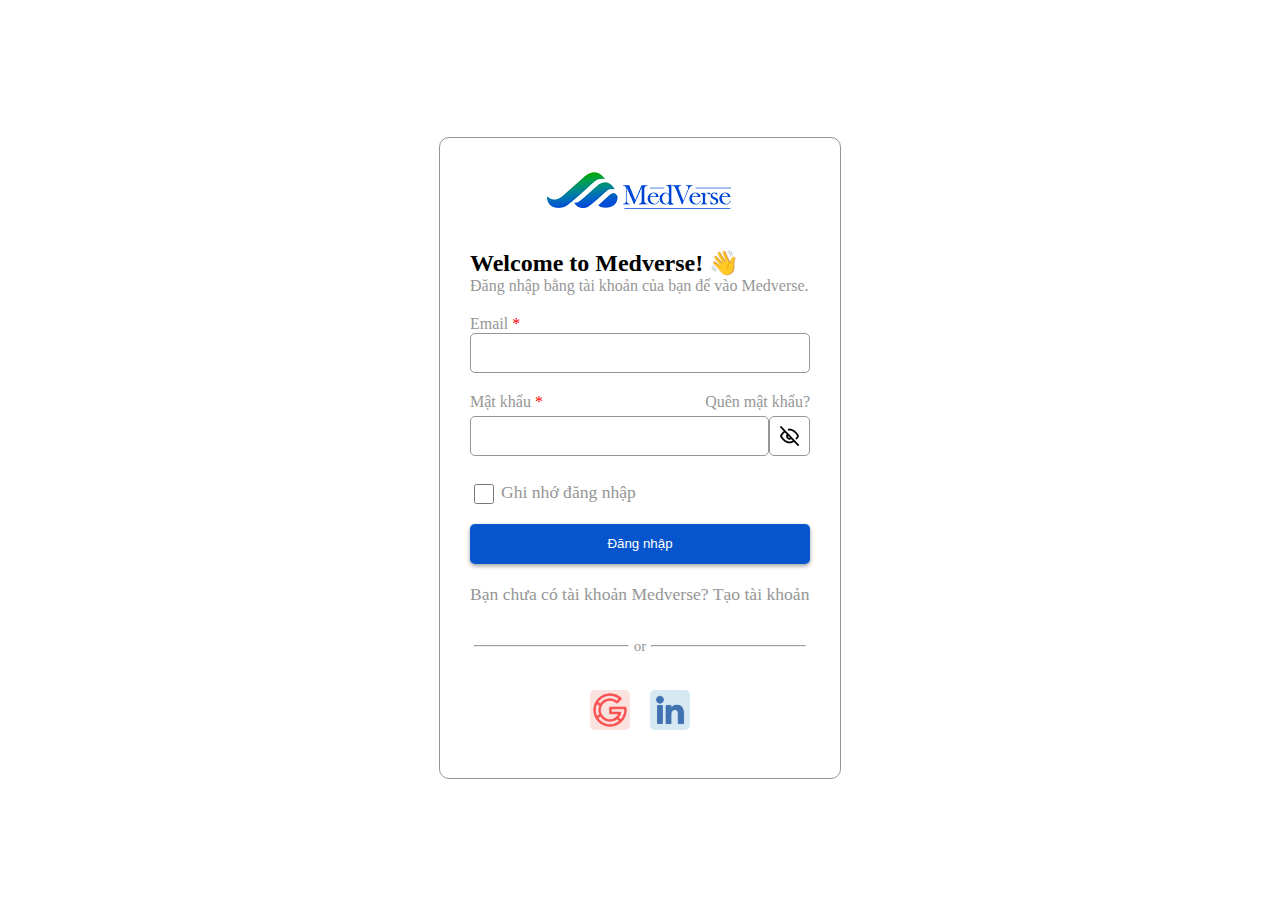
<file: index.html>
<!DOCTYPE html>
<html lang="en">

<head>
    <meta charset="UTF-8">
    <meta name="viewport" content="width=device-width, initial-scale=1.0">
    <title>Đăng nhập | Medverse Platform</title>
    <link rel="stylesheet" href="style.css">
    <script src="https://ajax.googleapis.com/ajax/libs/jquery/3.7.1/jquery.min.js"></script>
    <script src="script.js"></script>
</head>

<body>
    <form class="container-l">
        <div class="container">
            <div class="header">
                <img class="logo" src="Images/header.png" alt="">
            </div>
            <div class="welcome-msg">
                <h4 class="welcome-title">Welcome to Medverse! 👋</h4>
                <p class="welcome-text">Đăng nhập bằng tài khoản của bạn để vào Medverse.</p>
            </div>
            <div class="login-section">
                <div class="email-section">
                    <label for="email">Email <span>*</span></label>
                    <input type="email" name="email" id="email">
                </div>
                <div class="password-section">
                    <div class="password-title">
                        <label for="password">Mật khẩu <span>*</span></label>
                        <a href="http://">Quên mật khẩu?</a>
                    </div>
                    <div class="password-input">
                        <input type="password" name="password" id="password">
                        <div class="show-password">
                            <img src="Images/show.png" alt="" id="show-password">
                        </div>
                    </div>
                </div>
                <div class="confirm-section">
                    <input type="checkbox" name="remember" id="remember">
                    <label for="remember">Ghi nhớ đăng nhập</label>
                    <input type="submit" class="login-btn" value="Đăng nhập">
                </div>
                <div class="register">
                    <p>Bạn chưa có tài khoản Medverse?
                        <a href="register/register.html">Tạo tài khoản</a>
                    </p>
                </div>
                <div class="divider">
                    <hr class="line-before">
                    <p class="or">or</p>
                    <hr class="line-after">
                </div>
                <div class="third-party-login">
                    <div class="google">
                        <img src="Images/google.png" alt="">
                    </div>
                    <div class="linkedin">
                        <img src="Images/linkedin.png" alt="">
                    </div>
                </div>
            </div>
        </div>
    </form>
</body>

</html>
</file>
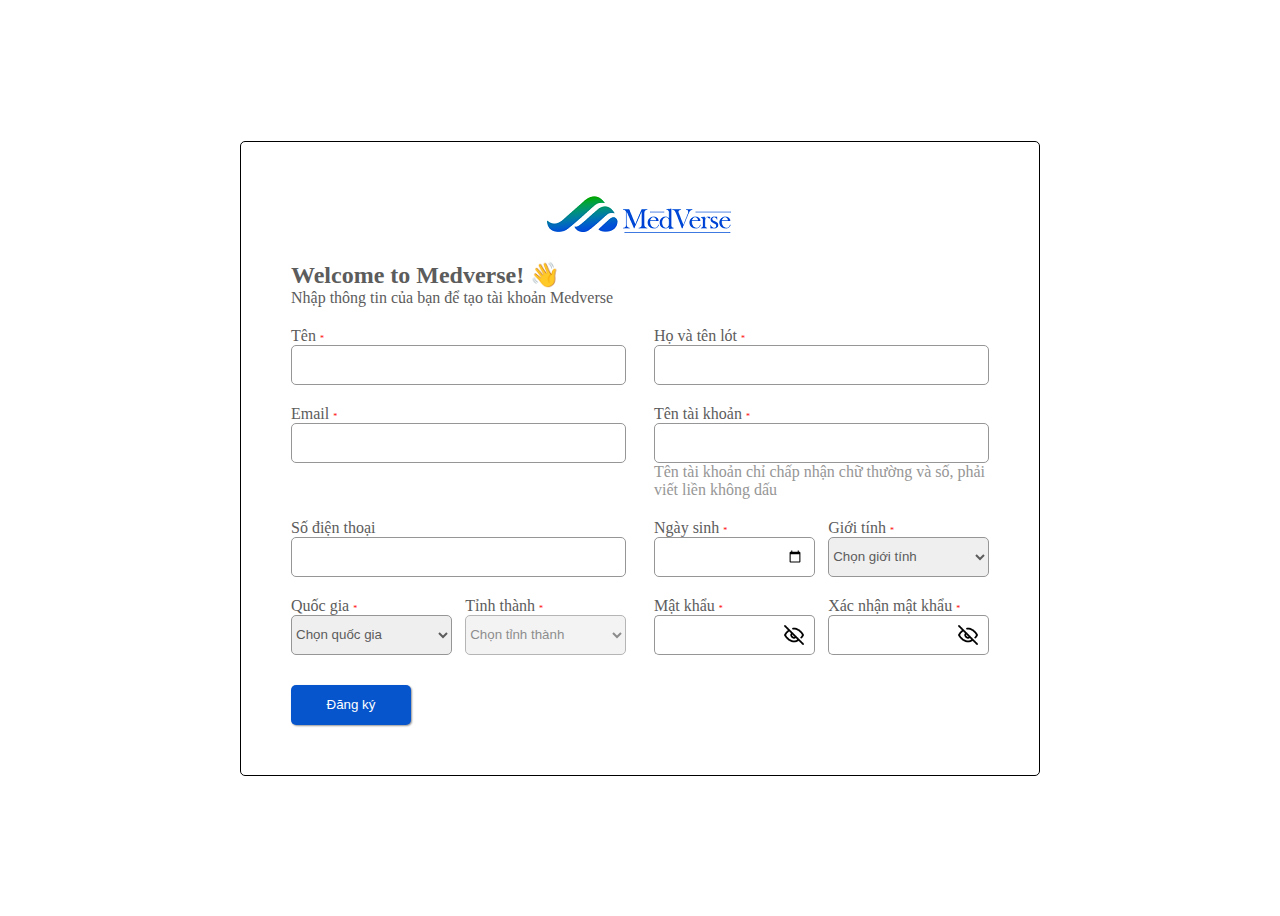
<file: register/register.html>
<!DOCTYPE html>
<html lang="en">

<head>
    <meta charset="UTF-8">
    <meta name="viewport" content="width=device-width, initial-scale=1.0">
    <title>Đăng ký | Medverse Platform</title>
    <link rel="stylesheet" href="style.css">
    <script src="https://ajax.googleapis.com/ajax/libs/jquery/3.7.1/jquery.min.js"></script>
    <script src="script.js"></script>
</head>

<body>
    <form class="container-l">
        <div class="container">
            <div class="header">
                <img class="logo" src="../Images/header.png" alt="">
            </div>
            <div class="welcome-msg">
                <h4 class="welcome-title">Welcome to Medverse! 👋</h4>
                <p class="welcome-text">Nhập thông tin của bạn để tạo tài khoản Medverse</p>
            </div>
            <div class="register-section">
                <div class="fname">
                    <label for="fname">Tên <span>*</span></label>
                    <input type="text" name="fname" id="fname">
                    <p id="check-fname"></p>
                </div>
                <div class="lname">
                    <label for="lname">Họ và tên lót <span>*</span></label>
                    <input type="text" name="lname" id="lname">
                    <p id="check-lname"></p>
                </div>
                <div class="email">
                    <label for="email">Email <span>*</span></label>
                    <input type="email" name="email" id="email">
                    <p id="check-email"></p>
                </div>
                <div class="username">
                    <label for="username">Tên tài khoản <span>*</span></label>
                    <input type="text" name="username" id="username">
                    <p id="notice">Tên tài khoản chỉ chấp nhận chữ thường và số, phải viết liền không dấu</p>
                    <p id="check-username"></p>
                </div>
                <div class="phone-number">
                    <label for="phone-number">Số điện thoại</label>
                    <input type="text" name="phone-number" id="phone-number">
                    <p id="check-phone-number"></p>
                </div>
                <div class="container-bdate-gender">
                    <div class="birthday">
                        <label for="birthday">Ngày sinh <span>*</span></label>
                        <input type="date" name="birthday" id="birthday" required>
                        <p id="check-birthday"></p>
                    </div>
                    <div class="gender">
                        <label for="gender">Giới tính <span>*</span></label>
                        <select name="gender" id="gender">
                            <option value="" disabled selected hidden>Chọn giới tính</option>
                            <option value="Nam">Nam</option>
                            <option value="Nữ">Nữ</option>
                            <option value="Khác">Khác</option>
                        </select>
                        <p id="check-gender"></p>
                    </div>
                </div>
                <div class="container-address">
                    <div class="country">
                        <label for="country">Quốc gia <span>*</span></label>
                        <select name="country" id="country">
                            <option value="" disabled selected hidden>Chọn quốc gia</option>
                            <option value="VN">Việt Nam</option>
                        </select>
                        <p id="check-country"></p>
                    </div>
                    <div class="province">
                        <label for="province">Tỉnh thành <span>*</span></label>
                        <select name="province" id="province" disabled>
                            <option value="" disabled selected hidden>Chọn tỉnh thành</option>
                            <option value="HaNoi">Hà Nội</option>
                            <option value="HaGiang">Hà Giang</option>
                            <option value="CaoBang">Cao Bằng</option>
                            <option value="BacKan">Bắc Kạn</option>
                            <option value="TuyenQuang">Tuyên Quang</option>
                        </select>
                        <p id="check-province"></p>
                    </div>
                </div>
                <div class="container-password">
                    <div class="password">
                        <label for="password">Mật khẩu <span>*</span></label>
                        <div class="password-input">
                            <input type="password" name="password" id="password">
                            <div class="show-password">
                                <img src="../Images/show.png" alt="" id="show-password">
                            </div>
                        </div>
                    </div>
                    <div class="confirm-password">
                        <label for="confirm-password">Xác nhận mật khẩu <span>*</span></label>
                        <div class="password-input">
                            <input type="password" name="confirm-password" id="confirm-password">
                            <div class="show-password">
                                <img src="../Images/show.png" alt="" id="show-password">
                            </div>
                        </div>
                    </div>
                    <p id="check-password"></p>
                    <p id="check-confirm-password"></p>
                </div>
                <div class="register-btn">
                    <input type="submit" value="Đăng ký" id="register-btn" class="hover">
                </div>
            </div>
        </div>
        </div>
    </form>
</body>

</html>
</file>
<file: style.css>
body {
    height: 100vh;
    color: rgb(150, 150, 150)
}

.container-l {
    display: flex;
    justify-content: center;
    align-items: center;
    height: 100%;
}

.container {
    margin: 0;
    align-self: center;
    border: 1px solid rgb(150, 150, 150);
    border-radius: 10px;
    min-height: 580px;
    max-width: 340px;
    padding: 30px;
}

.container>div {
    width: 100%;
}

.header{
    text-align: center;
}

.welcome-title {
    color: black;
    font-size: 1.5em;
    margin-bottom: 0px
}

.welcome-text {
    margin: 0px auto 20px;
}

#email {
    width: 100%;
}

.password-input,
.password-title {
    display: flex;
    width: 100%;
    justify-content: space-between;
    margin-bottom: 5px;
}

#password {
    width: 88%;
}

.show-password {
    width: 12%;
    border: 1px solid rgb(150, 150, 150);
    border-radius: 5px;
    height: 40px;
    box-sizing: border-box;
    display: flex;
}

.show-password:hover {
    cursor: pointer;
}

.show-password img{
    width:50%;
    margin: auto;
}

#email,
#password {
    border: 1px solid rgb(150, 150, 150);
    border-radius: 5px;
    padding: 10px;
    margin-bottom: 20px;
    height: 40px;
    box-sizing: border-box;
}

span{
    color:red;
}

a {
    text-decoration: none;
    color: rgb(150, 150, 150);
    transition: 0.3s;
}

a:hover{
    color: rgb(70, 101, 219);
    cursor: pointer;
}

#remember {
    width: 20px;
    height: 20px;
    display: inline-block;
    vertical-align: middle;
    margin-bottom: 20px;
}

label[for="remember"] {
    font-size: 1.1em;
    display: inline-block;
    vertical-align: middle;
    margin-bottom: 20px;
}

.login-btn {
    display: block;
    width: 100%;
    height: 40px;
    margin-bottom: 20px;
    background-color: rgb(7, 85, 204);
    border-radius: 5px;
    border: none;
    color: white;
    box-shadow: 0px 2px 4px rgb(161, 161, 161);
    transition: 0.3s;
}

.login-btn:hover{
    background-color: rgb(57, 107, 206);
    cursor: pointer;
}

.register>a,
.register {
    font-size: 1.1em;
}

.divider {
    width: 100%;
    margin-bottom: 20px;
    display: flex;
    align-items: center;
    justify-content: space-between;
}

.divider>hr {
    width: 45%;
}

.divider>p {
    font-size: 15px;
}

.third-party-login {
    display: flex;
    justify-content: center;
}

.third-party-login>div{
    width: 40px;
    height: 40px;
    margin: 0px 10px;
    border-radius: 5px;
}

.google{
    background-color: rgb(250, 226, 223);
    transition: 0.3s;
}

.google:hover{
    background-color: rgb(247, 212, 207);
    cursor: pointer;
}

.linkedin{
    background-color: rgb(214, 233, 243);
    transition: 0.3s;
}

.linkedin:hover{
    background-color: rgb(194, 222, 237);
    cursor: pointer;
}

.third-party-login img{
    width: 40px;
    height: 40px;
}
</file>
<file: register/style.css>
body {
    height: 100vh;
    color: rgb(92, 92, 92)
}

.container-l {
    display: flex;
    justify-content: center;
    align-items: center;
    height: 100%;
}

.container {
    border: 1px solid black;
    border-radius: 5px;
    padding: 50px;
    box-sizing: border-box;
    max-width: 800px;
}

.container>div {
    width: 100%;
}

.header {
    text-align: center;
}

.welcome-title {
    font-size: 1.5em;
    margin: 20px 0px 0px;
    ;
}

.welcome-text {
    margin: 0px 0px 20px;
}

label {
    display: block;
}

span {
    color: red;
    font-size: 0.5em;
}

.register-section,
.container-bdate-gender,
.container-address,
.container-password,
.password-input {
    display: flex;
    flex-wrap: wrap;
    justify-content: space-between;
}

.register-section>div,
.container-bdate-gender>div,
.container-address>div,
.container-password>div {
    flex-basis: 48%;
}

input {
    width: 100%;
    height: 40px;
    color: rgb(92, 92, 92);
    border-radius: 5px;
    border: 1px solid rgb(150, 150, 150);
    padding: 0px 10px;
    box-sizing: border-box;
}

.username>input {
    margin-bottom: 0px;
}

.username>#notice {
    margin: 0px;
    color: rgb(150, 150, 150);
}

.birthday>input:required:invalid {
    color: transparent;
}

.birthday>input{
    font-family: Arial, Helvetica, sans-serif;
}

.register-section select {
    border: 1px solid rgb(150, 150, 150);
    color: rgb(92, 92, 92);
    height: 40px;
    border-radius: 5px;
    width: 100%;
}

.password-input {
    flex-wrap: nowrap;
}

.password-input>input {
    border-radius: 5px 0px 0px 5px;
    border-right: none
}

.password-input>div {
    width: 35%;
    border: 1px solid rgb(150, 150, 150);
    height: 40px;
    border-radius: 0px 5px 5px 0px;
    border-left: none;
    padding: 0px;
    display: flex;
    justify-content: center;
    align-items: center;
    box-sizing: border-box;
}

.password-input>div:hover {
    cursor: pointer;
}

.password-input>div>img {
    width: 20px;
}

.register-btn input {
    width: 120px;
    border: none;
    background-color: rgb(7, 85, 204);
    color: white;
    box-shadow: 1px 1px 2px rgb(150, 150, 150);
}

.register-btn .hover:hover {
    background-color: rgb(69, 143, 255);
    transition: 0.3s;
}

.register-btn .disabled{
    background-color: rgb(150, 150, 150);
    color:black;
    cursor: not-allowed !important;
}

select:not(select[disabled]):hover,
.register-btn input:hover,
input[type="date"]:hover {
    cursor: pointer;
}

input:focus, select:not(select[disabled]):focus{
    border: 2px solid rgb(7, 85, 204);
    outline: none;
}

.container-password input:focus {
    border: 2px solid rgb(7, 85, 204);
    border-right: none;
    outline: none;
}

.container-password input:focus + .show-password {
    border: 2px solid rgb(7, 85, 204);
    border-left: none;
}

p{
    flex-basis: 100%;
    margin: 5px 0px 20px;
}

p:not(#notice):not(.welcome-text) {
    color: rgb(255, 63, 63);
}

#check-password{
    margin-bottom: 0px;
}

@media only screen and (max-width: 750px) {
    .register-section>div,
    .container-bdate-gender>div,
    .container-address>div,
    .container-password>div {
        flex-basis: 100%;
    }
    select, #password{
        margin-bottom: 20px;
    }
    .password-input>div {
        width: 10%;
    }
}
</file>
